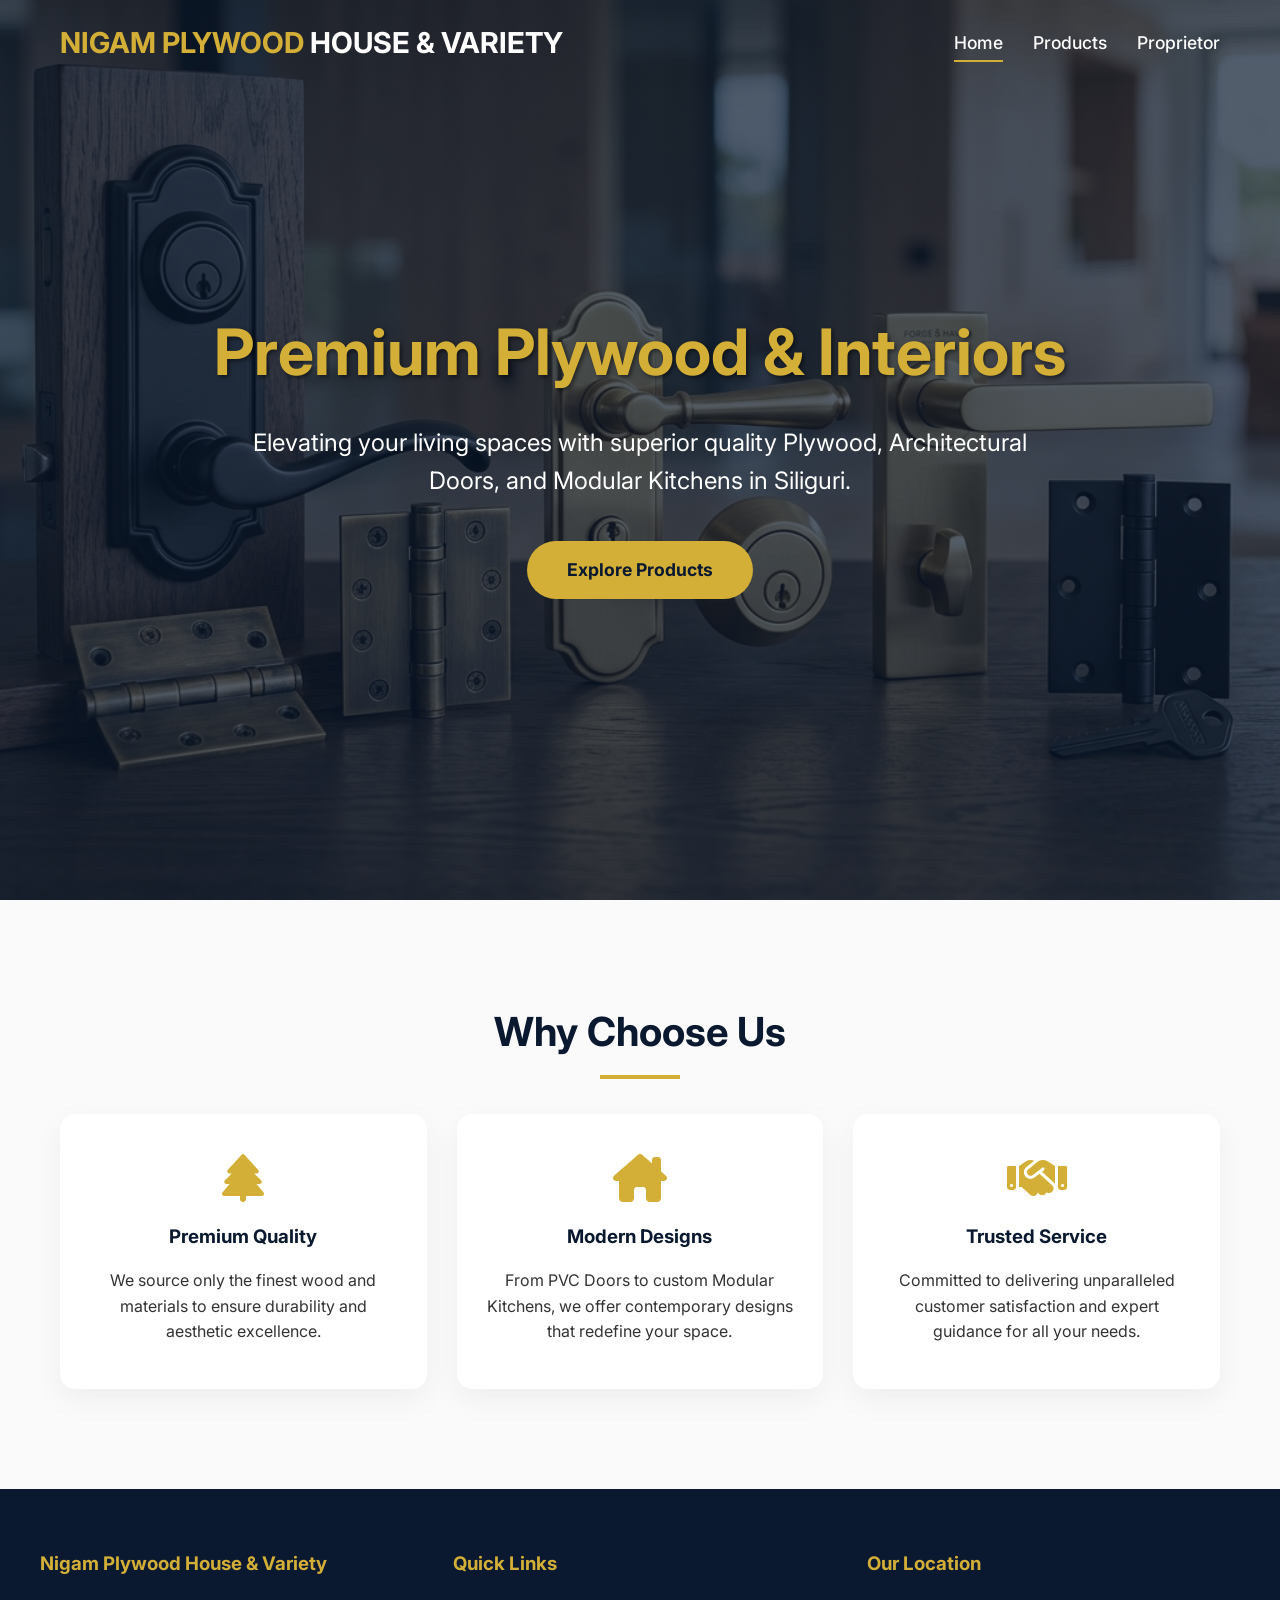
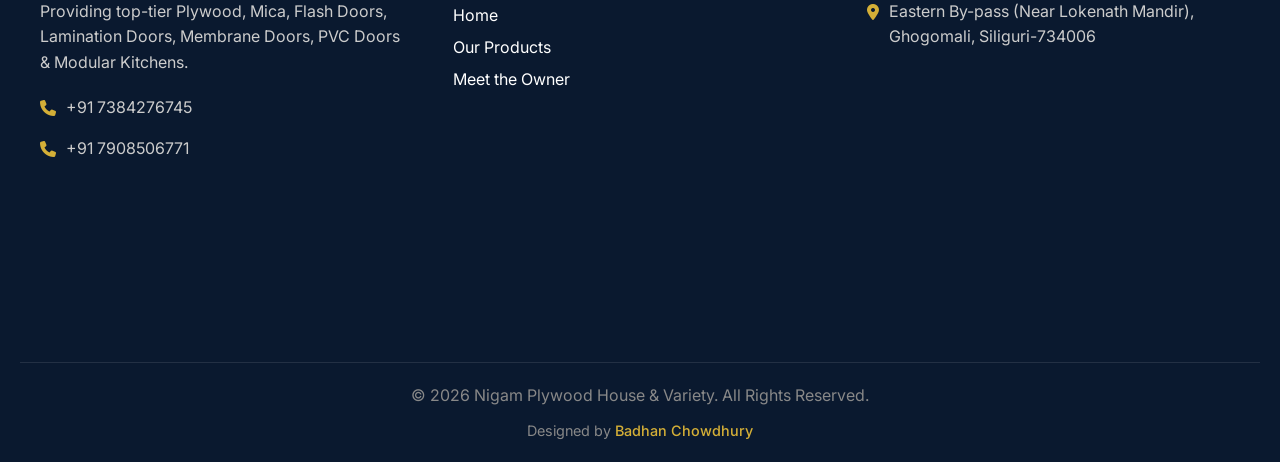
<file: index.html>
<!DOCTYPE html>
<html lang="en">

<head>
    <meta charset="UTF-8">
    <meta name="viewport" content="width=device-width, initial-scale=1.0">
    <title>Nigam Plywood House & Variety</title>
    <link rel="icon" href="data:image/svg+xml,<svg xmlns='http://www.w3.org/2000/svg' viewBox='0 0 100 100'><text y='.9em' font-size='90'>🪵</text></svg>">
    <link rel="stylesheet" href="https://cdnjs.cloudflare.com/ajax/libs/font-awesome/6.4.0/css/all.min.css">
    <link href="https://fonts.googleapis.com/css2?family=Inter:wght@300;400;500;600;700&display=swap" rel="stylesheet">
    <link rel="stylesheet" href="style.css">
    <!-- Inline hero specific style -->
    <style>
        .hero {
            height: 100vh;
            background: linear-gradient(rgba(10, 25, 47, 0.7), rgba(10, 25, 47, 0.7)), url('assets/hero_banner.png') center/cover;
            display: flex;
            align-items: center;
            justify-content: center;
            text-align: center;
            color: white;
            padding: 0 20px;
        }

        .hero-content h1 {
            color: var(--secondary-color);
            font-size: 4rem;
            margin-bottom: 20px;
            text-shadow: 2px 2px 4px rgba(0, 0, 0, 0.5);
            animation: fadeInDown 1s ease-out;
        }

        .hero-content p {
            font-size: 1.5rem;
            margin-bottom: 40px;
            max-width: 800px;
            margin-left: auto;
            margin-right: auto;
            animation: fadeInUp 1s ease-out 0.3s backwards;
        }

        .cta-btn {
            display: inline-block;
            padding: 15px 40px;
            background-color: var(--secondary-color);
            color: var(--primary-color);
            font-weight: 700;
            font-size: 1.1rem;
            border-radius: 30px;
            transition: transform 0.3s, box-shadow 0.3s;
            animation: fadeInUp 1s ease-out 0.6s backwards;
        }

        .cta-btn:hover {
            transform: translateY(-3px);
            box-shadow: 0 10px 20px rgba(212, 175, 55, 0.3);
            color: var(--primary-color);
        }

        @keyframes fadeInDown {
            from {
                opacity: 0;
                transform: translateY(-30px);
            }

            to {
                opacity: 1;
                transform: translateY(0);
            }
        }

        @keyframes fadeInUp {
            from {
                opacity: 0;
                transform: translateY(30px);
            }

            to {
                opacity: 1;
                transform: translateY(0);
            }
        }

        /* Features Section */
        .features-grid {
            display: grid;
            grid-template-columns: repeat(auto-fit, minmax(250px, 1fr));
            gap: 30px;
            margin-top: 50px;
        }

        .feature-card {
            background: white;
            padding: 40px 30px;
            border-radius: 15px;
            text-align: center;
            box-shadow: 0 10px 30px rgba(0, 0, 0, 0.05);
            transition: transform 0.3s;
            border-bottom: 4px solid transparent;
        }

        .feature-card:hover {
            transform: translateY(-10px);
            border-bottom: 4px solid var(--secondary-color);
        }

        .feature-icon {
            font-size: 3rem;
            color: var(--secondary-color);
            margin-bottom: 20px;
        }

        @media (max-width: 768px) {
            .hero-content h1 {
                font-size: 2.5rem;
            }

            .hero-content p {
                font-size: 1.1rem;
            }
        }
    </style>
</head>

<body>

    <!-- Loader -->
    <div id="global-loader">
        <div class="loader-spinner"></div>
    </div>

    <!-- Header -->
    <header>
        <div class="nav-container">
            <a href="index.html" class="logo">
                <h1>NIGAM PLYWOOD <span>HOUSE & VARIETY</span></h1>
            </a>

            <nav class="nav-links">
                <a href="index.html" class="active">Home</a>
                <a href="products.html">Products</a>
                <a href="proprietor.html">Proprietor</a>
            </nav>

            <button class="mobile-menu-btn">
                <i class="fa-solid fa-bars"></i>
            </button>
        </div>
    </header>

    <!-- Hero Section -->
    <section class="hero">
        <div class="hero-content">
            <h1>Premium Plywood & Interiors</h1>
            <p>Elevating your living spaces with superior quality Plywood, Architectural Doors, and Modular Kitchens in
                Siliguri.</p>
            <a href="products.html" class="cta-btn">Explore Products</a>
        </div>
    </section>

    <!-- Features Section -->
    <section class="section" id="features">
        <h2 class="section-title fade-up">Why Choose Us</h2>
        <div class="features-grid">
            <div class="feature-card fade-up" style="transition-delay: 0.1s;">
                <i class="fa-solid fa-tree feature-icon"></i>
                <h3>Premium Quality</h3>
                <p>We source only the finest wood and materials to ensure durability and aesthetic excellence.</p>
            </div>
            <div class="feature-card fade-up" style="transition-delay: 0.2s;">
                <i class="fa-solid fa-house-chimney feature-icon"></i>
                <h3>Modern Designs</h3>
                <p>From PVC Doors to custom Modular Kitchens, we offer contemporary designs that redefine your space.
                </p>
            </div>
            <div class="feature-card fade-up" style="transition-delay: 0.3s;">
                <i class="fa-solid fa-handshake feature-icon"></i>
                <h3>Trusted Service</h3>
                <p>Committed to delivering unparalleled customer satisfaction and expert guidance for all your needs.
                </p>
            </div>
        </div>
    </section>

    <!-- WhatsApp Button -->
    <a href="https://wa.me/917384276745" target="_blank" class="whatsapp-btn">
        <i class="fa-brands fa-whatsapp"></i>
    </a>

    <!-- Footer -->
    <footer>
        <div class="footer-container">
            <div class="footer-col">
                <h3>Nigam Plywood House & Variety</h3>
                <p>Providing top-tier Plywood, Mica, Flash Doors, Lamination Doors, Membrane Doors, PVC Doors & Modular
                    Kitchens.</p>
                <div style="margin-top: 20px;">
                    <p><i class="fa-solid fa-phone"></i> +91 7384276745</p>
                    <p><i class="fa-solid fa-phone"></i> +91 7908506771</p>
                </div>
            </div>

            <div class="footer-col">
                <h3>Quick Links</h3>
                <ul style="line-height: 2;">
                    <li><a href="index.html">Home</a></li>
                    <li><a href="products.html">Our Products</a></li>
                    <li><a href="proprietor.html">Meet the Owner</a></li>
                </ul>
            </div>

            <div class="footer-col map-container">
                <h3>Our Location</h3>
                <p><i class="fa-solid fa-location-dot"></i> Eastern By-pass (Near Lokenath Mandir), Ghogomali,
                    Siliguri-734006</p>
                <!-- Embed Google Map via query string -->
                <iframe
                    src="https://www.google.com/maps?q=Eastern+By-pass+Near+Lokenath+Mandir+Ghogomali+Siliguri&output=embed"
                    allowfullscreen="" loading="lazy"></iframe>
            </div>
        </div>
        <div class="footer-bottom">
            <p>&copy; 2026 Nigam Plywood House & Variety. All Rights Reserved.</p>
            <p style="margin-top: 10px; font-size: 0.9rem;">Designed by <a href="https://portfolio-chi-rosy-63.vercel.app/" target="_blank" style="color: var(--secondary-color); font-weight: 500;">Badhan Chowdhury</a></p>
        </div>
    </footer>

    <script src="main.js"></script>
</body>

</html>
</file>
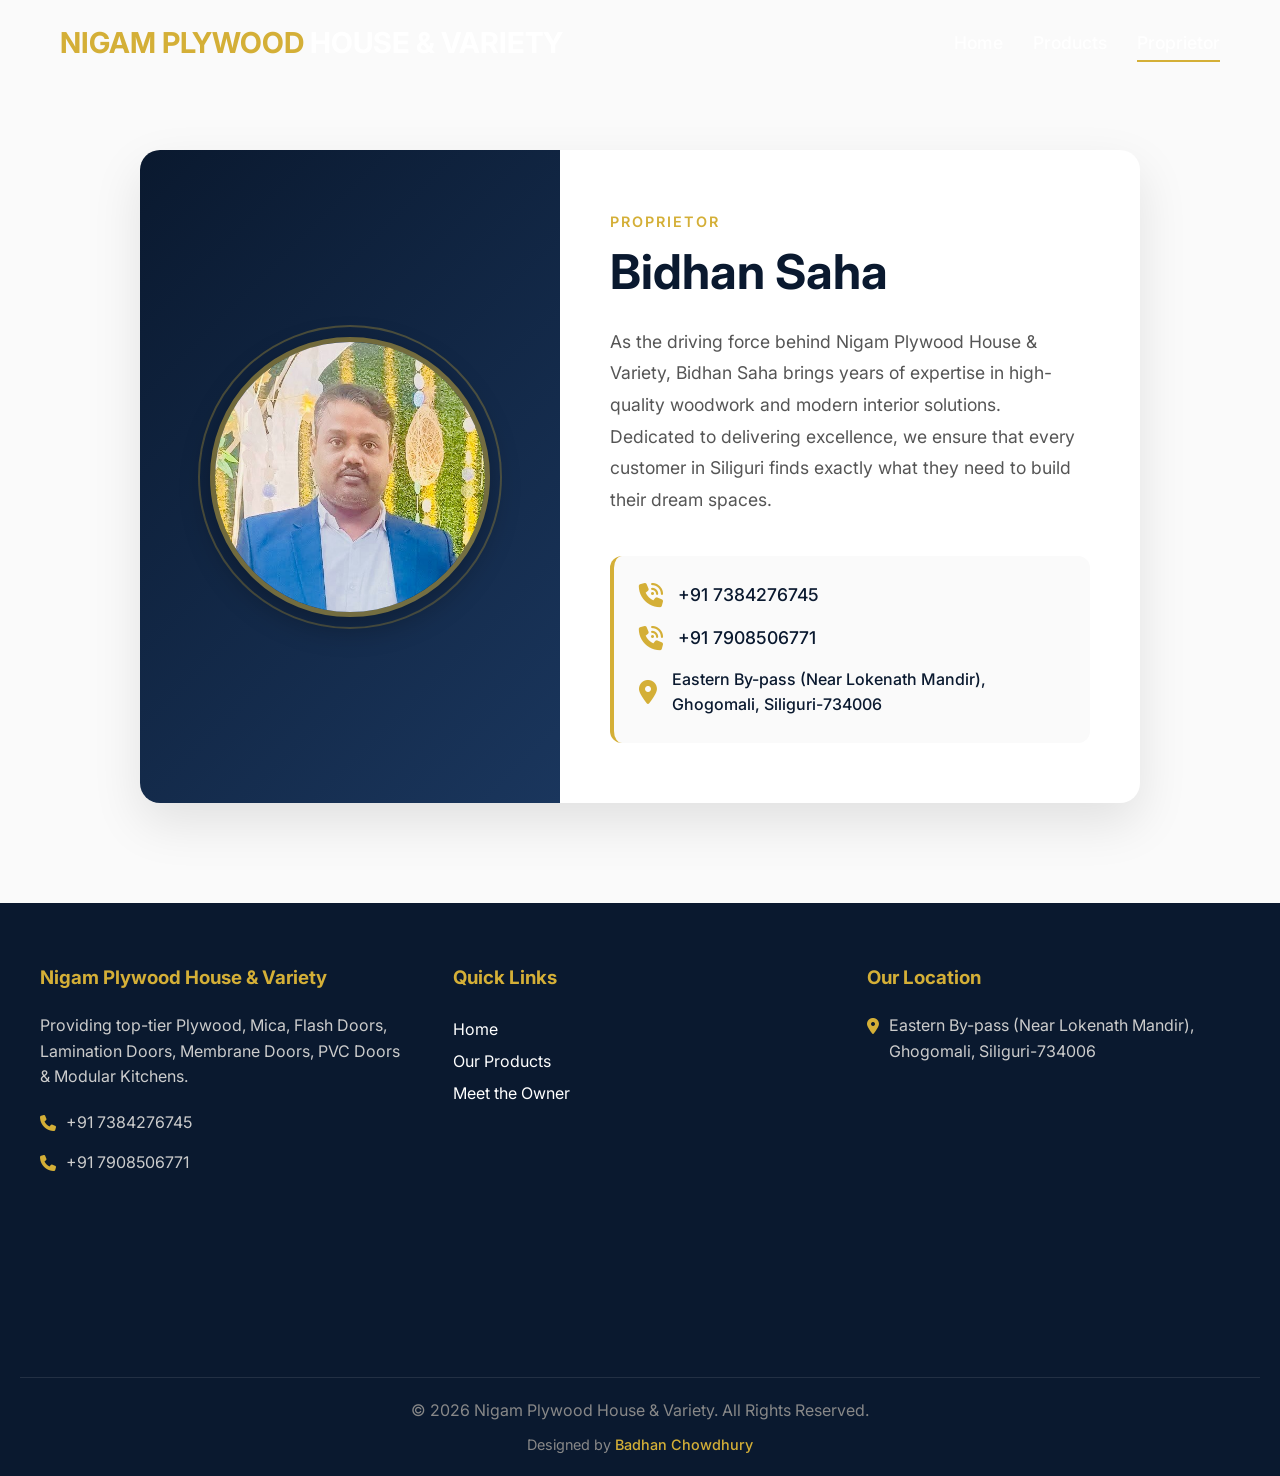
<file: proprietor.html>
<!DOCTYPE html>
<html lang="en">
<head>
    <meta charset="UTF-8">
    <meta name="viewport" content="width=device-width, initial-scale=1.0">
    <title>Proprietor | Nigam Plywood House</title>
    <link rel="icon" href="data:image/svg+xml,<svg xmlns='http://www.w3.org/2000/svg' viewBox='0 0 100 100'><text y='.9em' font-size='90'>🪵</text></svg>">
    <link rel="stylesheet" href="https://cdnjs.cloudflare.com/ajax/libs/font-awesome/6.4.0/css/all.min.css">
    <link href="https://fonts.googleapis.com/css2?family=Inter:wght@300;400;500;600;700&display=swap" rel="stylesheet">
    <link rel="stylesheet" href="style.css">
    <style>
        .owner-section {
            padding: 150px 20px 100px;
            display: flex;
            align-items: center;
            justify-content: center;
            min-height: 80vh;
        }

        .owner-card {
            display: flex;
            background: white;
            border-radius: 20px;
            overflow: hidden;
            box-shadow: 0 20px 50px rgba(0,0,0,0.1);
            max-width: 1000px;
            width: 100%;
        }

        .owner-img-container {
            flex: 1;
            background: linear-gradient(135deg, var(--primary-color), #1a365d);
            display: flex;
            align-items: center;
            justify-content: center;
            padding: 50px;
            color: white;
            position: relative;
        }
        
        /* Decorative circle */
        .owner-img-container::before {
            content: '';
            position: absolute;
            width: 300px;
            height: 300px;
            border: 2px solid rgba(212, 175, 55, 0.3);
            border-radius: 50%;
        }

        .owner-icon {
            font-size: 8rem;
            color: var(--secondary-color);
            z-index: 1;
        }

        .owner-info {
            flex: 1.5;
            padding: 60px 50px;
            display: flex;
            flex-direction: column;
            justify-content: center;
        }

        .owner-role {
            color: var(--secondary-color);
            font-weight: 600;
            text-transform: uppercase;
            letter-spacing: 2px;
            margin-bottom: 10px;
            font-size: 0.9rem;
        }

        .owner-name {
            font-size: 3rem;
            color: var(--primary-color);
            margin-bottom: 25px;
            line-height: 1.2;
        }

        .owner-desc {
            color: #555;
            font-size: 1.1rem;
            margin-bottom: 40px;
            line-height: 1.8;
        }

        .contact-box {
            background: var(--background-light);
            padding: 25px;
            border-radius: 12px;
            border-left: 4px solid var(--secondary-color);
        }

        .contact-item {
            display: flex;
            align-items: center;
            gap: 15px;
            margin-bottom: 15px;
            font-size: 1.1rem;
            color: var(--primary-color);
            font-weight: 500;
        }

        .contact-item:last-child {
            margin-bottom: 0;
        }

        .contact-item i {
            color: var(--secondary-color);
            font-size: 1.5rem;
        }

        @media (max-width: 900px) {
            .owner-card {
                flex-direction: column;
            }
            .owner-img-container {
                padding: 60px;
            }
            .owner-info {
                padding: 40px 30px;
            }
            .owner-name {
                font-size: 2.5rem;
            }
        }
    </style>
</head>
<body>
    
    <!-- Loader -->
    <div id="global-loader">
        <div class="loader-spinner"></div>
    </div>

    <!-- Header -->
    <header>
        <div class="nav-container">
            <a href="index.html" class="logo">
                <h1>NIGAM PLYWOOD <span>HOUSE & VARIETY</span></h1>
            </a>
            
            <nav class="nav-links">
                <a href="index.html">Home</a>
                <a href="products.html">Products</a>
                <a href="proprietor.html" class="active">Proprietor</a>
            </nav>

            <button class="mobile-menu-btn">
                <i class="fa-solid fa-bars"></i>
            </button>
        </div>
    </header>

    <!-- Owner Section -->
    <section class="owner-section">
        <div class="owner-card fade-up">
            <div class="owner-img-container">
                <img src="assets/proprietor.jpg" alt="Bidhan Saha" class="owner-image" onerror="this.src='https://images.unsplash.com/photo-1560250097-0b93528c311a?auto=format&fit=crop&q=80'" style="width: 280px; height: 280px; object-fit: cover; border-radius: 50%; z-index: 1; border: 5px solid rgba(212, 175, 55, 0.5); box-shadow: 0 10px 30px rgba(0,0,0,0.3);">
            </div>
            <div class="owner-info">
                <p class="owner-role">Proprietor</p>
                <h1 class="owner-name">Bidhan Saha</h1>
                <p class="owner-desc">
                    As the driving force behind Nigam Plywood House & Variety, Bidhan Saha brings years of expertise in high-quality woodwork and modern interior solutions. Dedicated to delivering excellence, we ensure that every customer in Siliguri finds exactly what they need to build their dream spaces.
                </p>
                
                <div class="contact-box">
                    <div class="contact-item">
                        <i class="fa-solid fa-phone-volume"></i>
                        <span>+91 7384276745</span>
                    </div>
                    <div class="contact-item">
                        <i class="fa-solid fa-phone-volume"></i>
                        <span>+91 7908506771</span>
                    </div>
                    <div class="contact-item">
                        <i class="fa-solid fa-location-dot"></i>
                        <span style="font-size: 1rem;">Eastern By-pass (Near Lokenath Mandir), Ghogomali, Siliguri-734006</span>
                    </div>
                </div>
            </div>
        </div>
    </section>

    <!-- WhatsApp Button -->
    <a href="https://wa.me/917384276745" target="_blank" class="whatsapp-btn">
        <i class="fa-brands fa-whatsapp"></i>
    </a>

    <!-- Footer -->
    <footer>
        <div class="footer-container">
            <div class="footer-col">
                <h3>Nigam Plywood House & Variety</h3>
                <p>Providing top-tier Plywood, Mica, Flash Doors, Lamination Doors, Membrane Doors, PVC Doors & Modular Kitchens.</p>
                <div style="margin-top: 20px;">
                    <p><i class="fa-solid fa-phone"></i> +91 7384276745</p>
                    <p><i class="fa-solid fa-phone"></i> +91 7908506771</p>
                </div>
            </div>
            
            <div class="footer-col">
                <h3>Quick Links</h3>
                <ul style="line-height: 2;">
                    <li><a href="index.html">Home</a></li>
                    <li><a href="products.html">Our Products</a></li>
                    <li><a href="proprietor.html">Meet the Owner</a></li>
                </ul>
            </div>
            
            <div class="footer-col map-container">
                <h3>Our Location</h3>
                <p><i class="fa-solid fa-location-dot"></i> Eastern By-pass (Near Lokenath Mandir), Ghogomali, Siliguri-734006</p>
                <iframe src="https://www.google.com/maps?q=Eastern+By-pass+Near+Lokenath+Mandir+Ghogomali+Siliguri&output=embed" allowfullscreen="" loading="lazy"></iframe>
            </div>
        </div>
        <div class="footer-bottom">
            <p>&copy; 2026 Nigam Plywood House & Variety. All Rights Reserved.</p>
            <p style="margin-top: 10px; font-size: 0.9rem;">Designed by <a href="https://portfolio-chi-rosy-63.vercel.app/" target="_blank" style="color: var(--secondary-color); font-weight: 500;">Badhan Chowdhury</a></p>
        </div>
    </footer>

    <script src="main.js"></script>
</body>
</html>
</file>
<file: style.css>
:root {
  --primary-color: #0A192F;
  --secondary-color: #D4AF37;
  --accent-color: #FF5722;
  --text-dark: #333333;
  --text-light: #F4F5F7;
  --background-light: #FAFAFA;
  --wood-brown: #8B5A2B;
  --transition-speed: 0.3s;
}

* {
  margin: 0;
  padding: 0;
  box-sizing: border-box;
}

html {
  scroll-behavior: smooth;
  font-family: 'Inter', -apple-system, BlinkMacSystemFont, 'Segoe UI', Roboto, Helvetica, Arial, sans-serif;
}

body {
  background-color: var(--background-light);
  color: var(--text-dark);
  line-height: 1.6;
  overflow-x: hidden;
}

/* Typography */
h1, h2, h3, h4, h5, h6 {
  font-weight: 700;
  color: var(--primary-color);
  margin-bottom: 1rem;
}

a {
  text-decoration: none;
  color: inherit;
  transition: color var(--transition-speed);
}

ul {
  list-style: none;
}

/* Page Loader */
#global-loader {
  position: fixed;
  top: 0;
  left: 0;
  width: 100vw;
  height: 100vh;
  background-color: var(--primary-color);
  z-index: 9999;
  display: flex;
  flex-direction: column;
  justify-content: center;
  align-items: center;
  transition: opacity 0.6s ease-out, visibility 0.6s ease-out;
}

.loader-spinner {
  width: 60px;
  height: 60px;
  border: 5px solid rgba(255, 255, 255, 0.2);
  border-top-color: var(--secondary-color);
  border-radius: 50%;
  animation: spin 1s linear infinite;
  margin-bottom: 20px;
}

#global-loader h2 {
  color: var(--secondary-color);
  font-size: 1.5rem;
  letter-spacing: 2px;
}

@keyframes spin {
  100% { transform: rotate(360deg); }
}

body.loaded #global-loader {
  opacity: 0;
  visibility: hidden;
}

/* Header & Navigation */
header {
  background-color: transparent;
  position: fixed;
  top: 0;
  width: 100%;
  z-index: 1000;
  transition: background-color var(--transition-speed), padding var(--transition-speed), box-shadow var(--transition-speed);
  padding: 20px 0;
}

header.scrolled {
  background-color: rgba(10, 25, 47, 0.95);
  backdrop-filter: blur(10px);
  padding: 15px 0;
  box-shadow: 0 4px 10px rgba(0,0,0,0.1);
}

.nav-container {
  max-width: 1200px;
  margin: 0 auto;
  display: flex;
  justify-content: space-between;
  align-items: center;
  padding: 0 20px;
}

.logo h1 {
  color: var(--secondary-color);
  font-size: 1.8rem;
  margin: 0;
}

.logo span {
  color: white;
}

.nav-links {
  display: flex;
  gap: 30px;
}

.nav-links a {
  color: white;
  font-weight: 500;
  font-size: 1.1rem;
  position: relative;
}

.nav-links a::after {
  content: '';
  position: absolute;
  width: 0;
  height: 2px;
  background-color: var(--secondary-color);
  bottom: -5px;
  left: 0;
  transition: width var(--transition-speed);
}

.nav-links a:hover::after, .nav-links a.active::after {
  width: 100%;
}

.nav-links a:hover {
  color: var(--secondary-color);
}

.mobile-menu-btn {
  display: none;
  font-size: 2rem;
  color: white;
  background: none;
  border: none;
  cursor: pointer;
}

/* Sticky WhatsApp Button */
.whatsapp-btn {
  position: fixed;
  bottom: 30px;
  right: 30px;
  background-color: #25D366;
  color: white;
  width: 60px;
  height: 60px;
  border-radius: 50%;
  display: flex;
  justify-content: center;
  align-items: center;
  font-size: 35px;
  box-shadow: 0 4px 15px rgba(37, 211, 102, 0.4);
  z-index: 100;
  transition: transform 0.3s ease, opacity 0.5s ease;
  opacity: 0;
  pointer-events: none;
  transform: translateY(20px);
}

.whatsapp-btn.visible {
  opacity: 1;
  pointer-events: all;
  transform: translateY(0);
}

.whatsapp-btn:hover {
  transform: scale(1.1) translateY(0);
  background-color: #20BA56;
}

/* Sections */
.section {
  padding: 100px 20px;
  max-width: 1200px;
  margin: 0 auto;
}

.section-title {
  text-align: center;
  font-size: 2.5rem;
  margin-bottom: 50px;
  position: relative;
}

.section-title::after {
  content: '';
  width: 80px;
  height: 4px;
  background-color: var(--secondary-color);
  position: absolute;
  bottom: -15px;
  left: 50%;
  transform: translateX(-50%);
}

/* Animations */
.fade-up {
  opacity: 0;
  transform: translateY(30px);
  transition: opacity 0.8s ease-out, transform 0.8s ease-out;
}

.fade-up.visible {
  opacity: 1;
  transform: translateY(0);
}

/* Footer */
footer {
  background-color: var(--primary-color);
  color: white;
  padding: 60px 20px 20px;
}

.footer-container {
  max-width: 1200px;
  margin: 0 auto;
  display: flex;
  flex-direction: column;
  gap: 40px;
  margin-bottom: 40px;
}

@media (min-width: 768px) {
  .footer-container {
    display: grid;
    grid-template-columns: repeat(auto-fit, minmax(250px, 1fr));
  }
}

.footer-col h3 {
  color: var(--secondary-color);
  margin-bottom: 20px;
}

.footer-col p {
  margin-bottom: 15px;
  color: #ccc;
  display: flex;
  align-items: flex-start;
  gap: 10px;
}

.footer-col i {
  color: var(--secondary-color);
  margin-top: 5px;
}

.map-container iframe {
  width: 100%;
  height: 250px;
  border: none;
  border-radius: 8px;
}

.footer-bottom {
  text-align: center;
  padding-top: 20px;
  border-top: 1px solid rgba(255,255,255,0.1);
  color: #888;
}

/* Mobile Responsive */
@media (max-width: 768px) {
  .nav-links {
    position: fixed;
    top: 0;
    right: -100%;
    width: 250px;
    height: 100vh;
    background-color: var(--primary-color);
    flex-direction: column;
    padding: 80px 30px;
    transition: right 0.4s ease;
    box-shadow: -5px 0 15px rgba(0,0,0,0.2);
  }

  .nav-links.active {
    right: 0;
  }

  .mobile-menu-btn {
    display: block;
    z-index: 1001;
  }

  header {
    background-color: rgba(10, 25, 47, 0.95);
  }

  .section-title {
    font-size: 2rem;
  }
}

@media (max-width: 480px) {
  .logo h1 {
    font-size: 1.1rem;
  }
  .section {
    padding: 70px 15px;
  }
}
</file>
